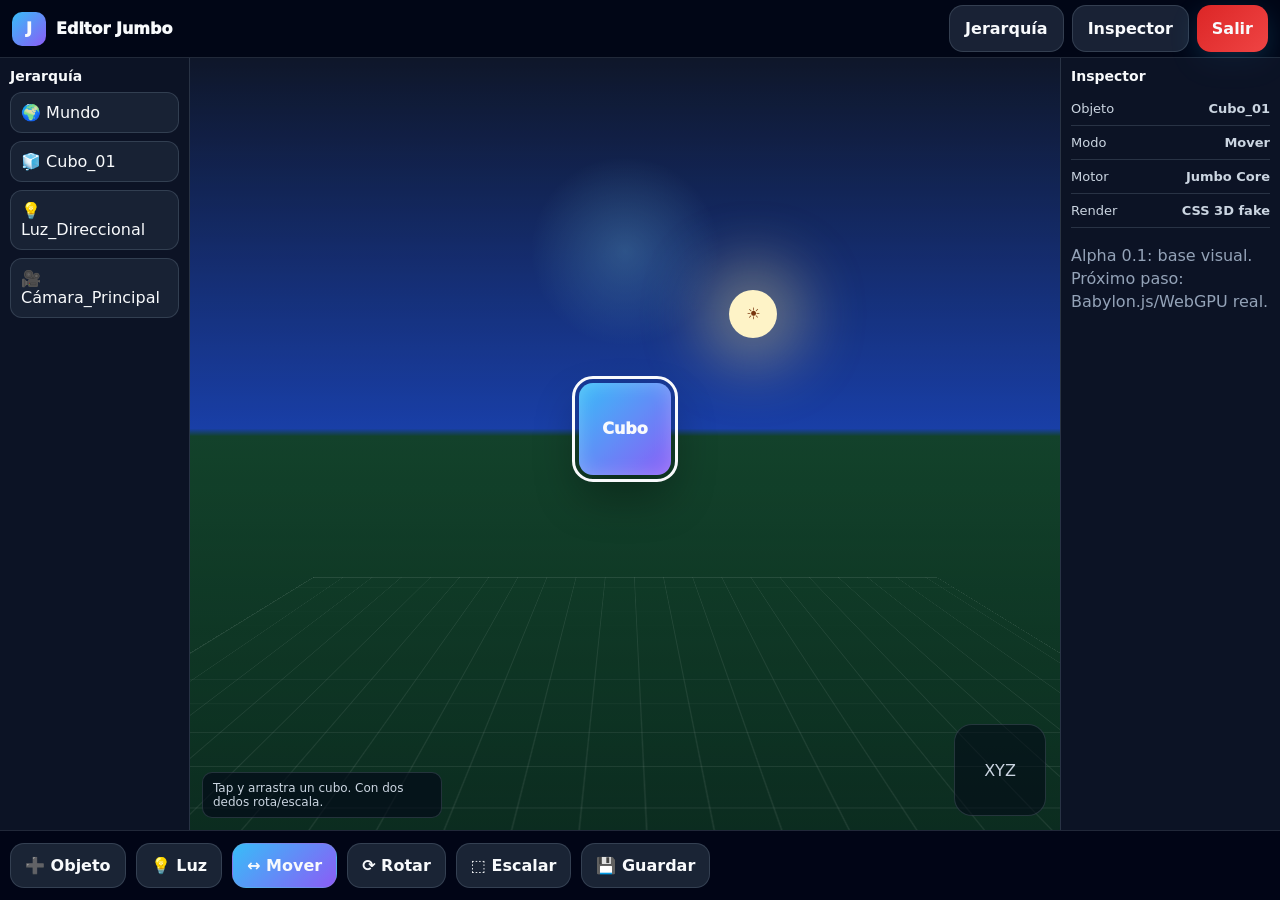
<file: index.html>
<!DOCTYPE html>
<html lang="es">
<head>
  <meta charset="UTF-8" />
  <meta name="viewport" content="width=device-width, initial-scale=1.0, maximum-scale=1.0, user-scalable=no" />
  <title>Jumbo Engine Alpha 0.1</title>
  <style>
    :root{
      --bg:#05070d;
      --panel:rgba(17,24,39,.88);
      --panel2:rgba(2,6,23,.82);
      --line:rgba(148,163,184,.22);
      --txt:#f8fafc;
      --muted:#94a3b8;
      --blue:#38bdf8;
      --violet:#8b5cf6;
      --green:#22c55e;
      --danger:#ef4444;
      --radius:18px;
    }
    *{box-sizing:border-box;-webkit-tap-highlight-color:transparent}
    html,body{margin:0;width:100%;height:100%;overflow:hidden;background:var(--bg);color:var(--txt);font-family:system-ui,-apple-system,BlinkMacSystemFont,"Segoe UI",sans-serif}
    body{background:radial-gradient(circle at 20% 0%,rgba(56,189,248,.18),transparent 35%),radial-gradient(circle at 80% 20%,rgba(139,92,246,.22),transparent 34%),linear-gradient(135deg,#020617,#05070d 55%,#111827)}
    button,input,textarea,select{font:inherit}
    button{border:0;color:var(--txt);cursor:pointer}
    .app{width:100%;height:100%;position:relative}
    .screen{position:absolute;inset:0;display:none;padding:18px;animation:fade .22s ease}
    .screen.active{display:flex}
    @keyframes fade{from{opacity:0;transform:scale(.985)}to{opacity:1;transform:scale(1)}}
    .center{align-items:center;justify-content:center;text-align:center}
    .card{width:min(520px,100%);padding:22px;border:1px solid var(--line);border-radius:var(--radius);background:linear-gradient(180deg,rgba(15,23,42,.92),rgba(2,6,23,.78));box-shadow:0 24px 90px rgba(0,0,0,.45);backdrop-filter:blur(18px)}
    .logo{width:92px;height:92px;margin:0 auto 14px;border-radius:26px;display:grid;place-items:center;background:linear-gradient(135deg,var(--blue),var(--violet));font-size:54px;font-weight:1000;box-shadow:0 0 42px rgba(56,189,248,.35)}
    h1,h2,h3{margin:0 0 8px}p{color:var(--muted);line-height:1.45}.tag{display:inline-flex;gap:8px;align-items:center;padding:7px 11px;border:1px solid var(--line);border-radius:999px;color:#cbd5e1;background:rgba(15,23,42,.75);font-size:13px}.btn{padding:13px 15px;border-radius:14px;background:linear-gradient(135deg,var(--blue),var(--violet));font-weight:800;box-shadow:0 10px 28px rgba(56,189,248,.18)}.btn.secondary{background:rgba(30,41,59,.85);border:1px solid var(--line);box-shadow:none}.btn.green{background:linear-gradient(135deg,#16a34a,#22c55e)}.btn.danger{background:linear-gradient(135deg,#dc2626,#ef4444)}.grid{display:grid;gap:12px}.menu-grid{grid-template-columns:repeat(2,minmax(0,1fr));margin-top:18px}.tile{min-height:78px;padding:14px;border-radius:18px;text-align:left;background:rgba(15,23,42,.82);border:1px solid var(--line)}.tile b{display:block;font-size:16px}.tile span{color:var(--muted);font-size:12px}.topbar{position:absolute;left:0;right:0;top:0;height:58px;display:flex;align-items:center;justify-content:space-between;padding:10px 14px;background:rgba(2,6,23,.72);border-bottom:1px solid var(--line);backdrop-filter:blur(14px);z-index:10}.brand{display:flex;align-items:center;gap:10px;font-weight:1000}.mini-logo{width:34px;height:34px;border-radius:10px;background:linear-gradient(135deg,var(--blue),var(--violet));display:grid;place-items:center;font-weight:1000}.content{padding-top:62px;width:100%;overflow:auto}.field{display:grid;gap:6px;text-align:left}.field label{font-size:13px;color:#cbd5e1}.field input,.field textarea,.field select{width:100%;padding:12px;border-radius:13px;border:1px solid var(--line);background:rgba(2,6,23,.72);color:var(--txt);outline:0}.field textarea{min-height:80px;resize:none}.editor{padding:0;display:grid;grid-template-rows:58px 1fr 70px;background:#020617}.editor.active{display:grid}.editorTop{display:flex;align-items:center;justify-content:space-between;padding:10px 12px;background:rgba(2,6,23,.9);border-bottom:1px solid var(--line)}.editorBody{min-height:0;display:grid;grid-template-columns:190px 1fr 220px}.side{min-height:0;overflow:auto;background:rgba(15,23,42,.74);border-right:1px solid var(--line);padding:10px}.side.right{border-right:0;border-left:1px solid var(--line)}.side h3{font-size:14px}.hierItem{padding:10px;border:1px solid var(--line);border-radius:12px;margin:8px 0;background:rgba(30,41,59,.72)}.scene{position:relative;overflow:hidden;background:linear-gradient(#0f172a,#111827 55%,#1e293b);touch-action:none}.sky{position:absolute;inset:0;background:radial-gradient(circle at 50% 25%,rgba(125,211,252,.34),transparent 13%),linear-gradient(180deg,#0f172a,#1d4ed8 48%,#14532d 49%,#052e16);opacity:.72}.gridFloor{position:absolute;left:50%;top:58%;width:900px;height:520px;transform:translate(-50%,-20%) perspective(520px) rotateX(62deg);background-image:linear-gradient(rgba(255,255,255,.08) 1px,transparent 1px),linear-gradient(90deg,rgba(255,255,255,.08) 1px,transparent 1px);background-size:42px 42px;border:1px solid rgba(255,255,255,.1)}.object{position:absolute;left:50%;top:48%;width:92px;height:92px;transform:translate(-50%,-50%);border-radius:14px;background:linear-gradient(135deg,#38bdf8,#8b5cf6);box-shadow:0 22px 45px rgba(0,0,0,.32),inset 0 0 18px rgba(255,255,255,.23);display:grid;place-items:center;font-weight:1000;touch-action:none}.object.selected{outline:3px solid #f8fafc;outline-offset:4px}.sceneHint{position:absolute;left:12px;bottom:12px;z-index:4;padding:8px 10px;border-radius:10px;background:rgba(2,6,23,.62);border:1px solid var(--line);font-size:12px;color:#cbd5e1;max-width:240px}.light{position:absolute;left:62%;top:30%;width:48px;height:48px;border-radius:50%;background:#fef3c7;box-shadow:0 0 60px 28px rgba(253,230,138,.35);display:grid;place-items:center;color:#78350f}.axis{position:absolute;right:14px;bottom:14px;width:92px;height:92px;border:1px solid var(--line);border-radius:18px;background:rgba(2,6,23,.55);display:grid;place-items:center;color:#cbd5e1}.toolbar{display:flex;gap:10px;align-items:center;overflow-x:auto;padding:10px;background:rgba(2,6,23,.94);border-top:1px solid var(--line)}.tool{white-space:nowrap;padding:12px 14px;border-radius:14px;background:rgba(30,41,59,.88);border:1px solid var(--line);font-weight:800}.tool.active{background:linear-gradient(135deg,var(--blue),var(--violet))}.pill{font-size:12px;color:#cbd5e1}.stat{display:flex;justify-content:space-between;gap:10px;border-bottom:1px solid var(--line);padding:9px 0;color:#cbd5e1;font-size:13px}.hiddenMobile{}@media(max-width:820px){.editorBody{grid-template-columns:1fr}.side{position:absolute;top:58px;bottom:70px;width:72%;max-width:280px;z-index:8;transform:translateX(-102%);transition:.22s}.side.open{transform:translateX(0)}.side.right{right:0;transform:translateX(102%)}.side.right.open{transform:translateX(0)}.menu-grid{grid-template-columns:1fr}.hiddenMobile{display:none}.card{padding:18px}.screen{padding:12px}}
  </style>
</head>
<body>
  <main class="app">
    <section id="welcome" class="screen active center">
      <div class="card">
        <div class="logo">J</div>
        <span class="tag">Alpha 0.1 • Mobile First</span>
        <h1>Jumbo Engine</h1>
        <p>Primer prototipo oficial: crea proyectos, entra al editor, agrega objetos y prueba la base visual del motor.</p>
        <button class="btn" onclick="show('login')">Entrar a Jumbo</button>
      </div>
    </section>

    <section id="login" class="screen center">
      <div class="card grid">
        <h2>Inicio de sesión visual</h2>
        <div class="field"><label>Usuario</label><input id="user" placeholder="Creador de Jumbo" /></div>
        <div class="field"><label>Contraseña</label><input type="password" placeholder="••••••••" /></div>
        <button class="btn green" onclick="show('menu')">Aceptar y continuar</button>
        <button class="btn secondary" onclick="show('welcome')">Volver</button>
      </div>
    </section>

    <section id="menu" class="screen">
      <div class="topbar"><div class="brand"><div class="mini-logo">J</div>Jumbo Engine</div><span class="pill">Alpha 0.1</span></div>
      <div class="content">
        <div class="card" style="width:min(860px,100%);margin:auto">
          <h2>Menú principal</h2>
          <p>Bienvenido a Jumbo. Crea un mundo sin límites.</p>
          <div class="menu-grid grid">
            <button class="tile" onclick="show('newProject')"><b>Nuevo Proyecto</b><span>Crear juego 2D, 3D o VR</span></button>
            <button class="tile" onclick="alert('Mis Proyectos llegará en Alpha 0.2')"><b>Mis Proyectos</b><span>Guardados y versiones</span></button>
            <button class="tile" onclick="alert('Ajustes llegará en Alpha 0.2')"><b>Ajustes</b><span>Tema, idioma y controles</span></button>
            <button class="tile" onclick="alert('PC Virtual será módulo futuro')"><b>PC Virtual</b><span>Navegador y herramientas</span></button>
            <button class="tile" onclick="alert('Consola Virtual será módulo futuro')"><b>Consola Virtual</b><span>Crear y jugar</span></button>
            <button class="tile" onclick="alert('IA Jumbo será ChatJumbo en próximas alphas')"><b>IA Jumbo</b><span>Ayuda para código y juegos</span></button>
            <button class="tile" onclick="alert('Jumbo Studio llegará como módulo creativo')"><b>Jumbo Studio</b><span>Modelos, texturas y cinemáticas</span></button>
            <button class="tile" onclick="alert('Android y iPhone Unidos: compatibilidad móvil')"><b>Android y iPhone Unidos</b><span>Compatibilidad total</span></button>
          </div>
        </div>
      </div>
    </section>

    <section id="newProject" class="screen">
      <div class="topbar"><div class="brand"><div class="mini-logo">J</div>Nuevo Proyecto</div><button class="btn secondary" onclick="show('menu')">Menú</button></div>
      <div class="content">
        <div class="card grid" style="margin:auto">
          <h2>Crear proyecto</h2>
          <div class="field"><label>Nombre</label><input id="projectName" placeholder="SuperTienda 3D" /></div>
          <div class="field"><label>Descripción</label><textarea id="projectDesc" placeholder="Describe tu juego..."></textarea></div>
          <div class="field"><label>Tipo</label><select id="projectType"><option>3D</option><option>2D</option><option>VR</option></select></div>
          <div class="field"><label>Plataforma</label><select id="projectPlatform"><option>Móvil</option><option>PC</option><option>Consola</option><option>Web</option></select></div>
          <button class="btn green" onclick="createProject()">Crear Proyecto</button>
        </div>
      </div>
    </section>

    <section id="editor" class="screen editor">
      <div class="editorTop">
        <div class="brand"><div class="mini-logo">J</div><span id="editorTitle">Editor Jumbo</span></div>
        <div style="display:flex;gap:8px"><button class="btn secondary" onclick="togglePanel('hierarchy')">Jerarquía</button><button class="btn secondary" onclick="togglePanel('inspector')">Inspector</button><button class="btn danger" onclick="show('menu')">Salir</button></div>
      </div>
      <div class="editorBody">
        <aside id="hierarchy" class="side open"><h3>Jerarquía</h3><div id="hierList"><div class="hierItem">🌍 Mundo</div><div class="hierItem" data-id="cube_1">🧊 Cubo_01</div><div class="hierItem">💡 Luz_Direccional</div><div class="hierItem">🎥 Cámara_Principal</div></div></aside>
        <section class="scene" id="scene"><div class="sky"></div><div class="gridFloor"></div><div class="light">☀</div><div id="cubeLayer"></div><div class="sceneHint" id="sceneHint">Tap y arrastra un cubo. Con dos dedos rota/escala.</div><div class="axis">XYZ</div></section>
        <aside id="inspector" class="side right open"><h3>Inspector</h3><div class="stat"><span>Objeto</span><b id="selectedName">Cubo_01</b></div><div class="stat"><span>Modo</span><b id="modeName">Mover</b></div><div class="stat"><span>Motor</span><b>Jumbo Core</b></div><div class="stat"><span>Render</span><b>CSS 3D fake</b></div><p>Alpha 0.1: base visual. Próximo paso: Babylon.js/WebGPU real.</p></aside>
      </div>
      <nav class="toolbar">
        <button class="tool" onclick="addObject()">➕ Objeto</button>
        <button class="tool" onclick="addLight()">💡 Luz</button>
        <button class="tool active" onclick="setMode(this,'Mover')">↔ Mover</button>
        <button class="tool" onclick="setMode(this,'Rotar')">⟳ Rotar</button>
        <button class="tool" onclick="setMode(this,'Escalar')">⬚ Escalar</button>
        <button class="tool" onclick="saveProject()">💾 Guardar</button>
      </nav>
    </section>
  </main>

  <script>
    const screens=[...document.querySelectorAll('.screen')];
    const scene=document.getElementById('scene');
    const cubeLayer=document.getElementById('cubeLayer');
    let objectCount=1;
    let selectedId='cube_1';
    const cubes=new Map();

    function show(id){screens.forEach(s=>s.classList.remove('active'));document.getElementById(id).classList.add('active')}
    function createProject(){
      const name=document.getElementById('projectName').value.trim()||'Proyecto Jumbo';
      const type=document.getElementById('projectType').value;
      const platform=document.getElementById('projectPlatform').value;
      document.getElementById('editorTitle').textContent=name+' • '+type+' • '+platform;
      localStorage.setItem('jumbo_alpha_project',JSON.stringify({name,type,platform,created:new Date().toISOString()}));
      show('editor');
    }
    function togglePanel(id){document.getElementById(id).classList.toggle('open')}

    function getSelectedCube(){return cubes.get(selectedId)}
    function setMode(btn,mode){
      document.querySelectorAll('.tool').forEach(t=>t.classList.remove('active'));
      btn.classList.add('active');
      document.getElementById('modeName').textContent=mode;
      const cube=getSelectedCube();
      if(!cube)return;
      cube.el.style.border=mode==='Rotar'?'3px dashed white':mode==='Escalar'?'4px solid #22c55e':'0';
    }

    function addCubeElement(id,label,left=50,top=48){
      const el=document.createElement('div');
      el.className='object';
      el.textContent='Cubo';
      el.style.left=left+'%';
      el.style.top=top+'%';
      el.dataset.id=id;
      const cubeData={id,label,el,left,top,scale:1,rotation:0,pointers:new Map(),startDist:0,startAngle:0,startScale:1,startRotation:0,startMid:null};
      cubes.set(id,cubeData);
      cubeLayer.appendChild(el);
      bindCubePointer(cubeData);
      el.addEventListener('click',()=>selectCube(id));
      return cubeData;
    }

    function bindCubePointer(cube){
      cube.el.addEventListener('pointerdown',e=>{
        selectCube(cube.id);
        cube.el.setPointerCapture(e.pointerId);
        cube.pointers.set(e.pointerId,{x:e.clientX,y:e.clientY});
        if(cube.pointers.size===2){
          const [a,b]=[...cube.pointers.values()];
          cube.startDist=Math.hypot(b.x-a.x,b.y-a.y);
          cube.startAngle=Math.atan2(b.y-a.y,b.x-a.x);
          cube.startScale=cube.scale;
          cube.startRotation=cube.rotation;
          cube.startMid={x:(a.x+b.x)/2,y:(a.y+b.y)/2,left:cube.left,top:cube.top};
        }
      });

      cube.el.addEventListener('pointermove',e=>{
        if(!cube.pointers.has(e.pointerId))return;
        const prev=cube.pointers.get(e.pointerId);
        cube.pointers.set(e.pointerId,{x:e.clientX,y:e.clientY});
        if(cube.pointers.size===1){
          cube.left+=((e.clientX-prev.x)/scene.clientWidth)*100;
          cube.top+=((e.clientY-prev.y)/scene.clientHeight)*100;
        }else if(cube.pointers.size>=2){
          const [a,b]=[...cube.pointers.values()];
          const dist=Math.hypot(b.x-a.x,b.y-a.y);
          const angle=Math.atan2(b.y-a.y,b.x-a.x);
          const mid={x:(a.x+b.x)/2,y:(a.y+b.y)/2};
          if(cube.startDist>0){
            cube.scale=Math.min(2.8,Math.max(0.4,cube.startScale*(dist/cube.startDist)));
            cube.rotation=cube.startRotation+((angle-cube.startAngle)*180/Math.PI);
          }
          if(cube.startMid){
            cube.left=cube.startMid.left+((mid.x-cube.startMid.x)/scene.clientWidth)*100;
            cube.top=cube.startMid.top+((mid.y-cube.startMid.y)/scene.clientHeight)*100;
          }
        }
        renderCube(cube);
      });

      const clearPointer=e=>{cube.pointers.delete(e.pointerId)};
      cube.el.addEventListener('pointerup',clearPointer);
      cube.el.addEventListener('pointercancel',clearPointer);
      cube.el.addEventListener('pointerleave',clearPointer);
    }

    function renderCube(cube){
      cube.left=Math.max(5,Math.min(95,cube.left));
      cube.top=Math.max(8,Math.min(92,cube.top));
      cube.el.style.left=cube.left+'%';
      cube.el.style.top=cube.top+'%';
      cube.el.style.transform=`translate(-50%,-50%) rotate(${cube.rotation}deg) scale(${cube.scale})`;
    }

    function selectCube(id){
      selectedId=id;
      cubes.forEach(c=>c.el.classList.remove('selected'));
      const selected=cubes.get(id);
      if(!selected)return;
      selected.el.classList.add('selected');
      document.getElementById('selectedName').textContent=selected.label;
    }

    function addObject(){
      objectCount++;
      const id='cube_'+objectCount;
      const label='Cubo_'+String(objectCount).padStart(2,'0');
      const cube=addCubeElement(id,label,40+Math.random()*20,40+Math.random()*20);
      const item=document.createElement('button');
      item.className='hierItem';
      item.textContent='🧊 '+label;
      item.dataset.id=id;
      item.onclick=()=>selectCube(id);
      document.getElementById('hierList').appendChild(item);
      selectCube(cube.id);
    }
    function addLight(){const item=document.createElement('div');item.className='hierItem';item.textContent='💡 Luz_'+Date.now().toString().slice(-3);document.getElementById('hierList').appendChild(item)}
    function saveProject(){
      const payload=[...cubes.values()].map(c=>({id:c.id,label:c.label,left:c.left,top:c.top,scale:c.scale,rotation:c.rotation}));
      localStorage.setItem('jumbo_alpha_save',JSON.stringify({date:new Date().toISOString(),cubes:payload}));
      alert('Guardado local de cubos listo ✅');
    }

    addCubeElement('cube_1','Cubo_01');
    selectCube('cube_1');
  </script>
</body>
</html>
</file>
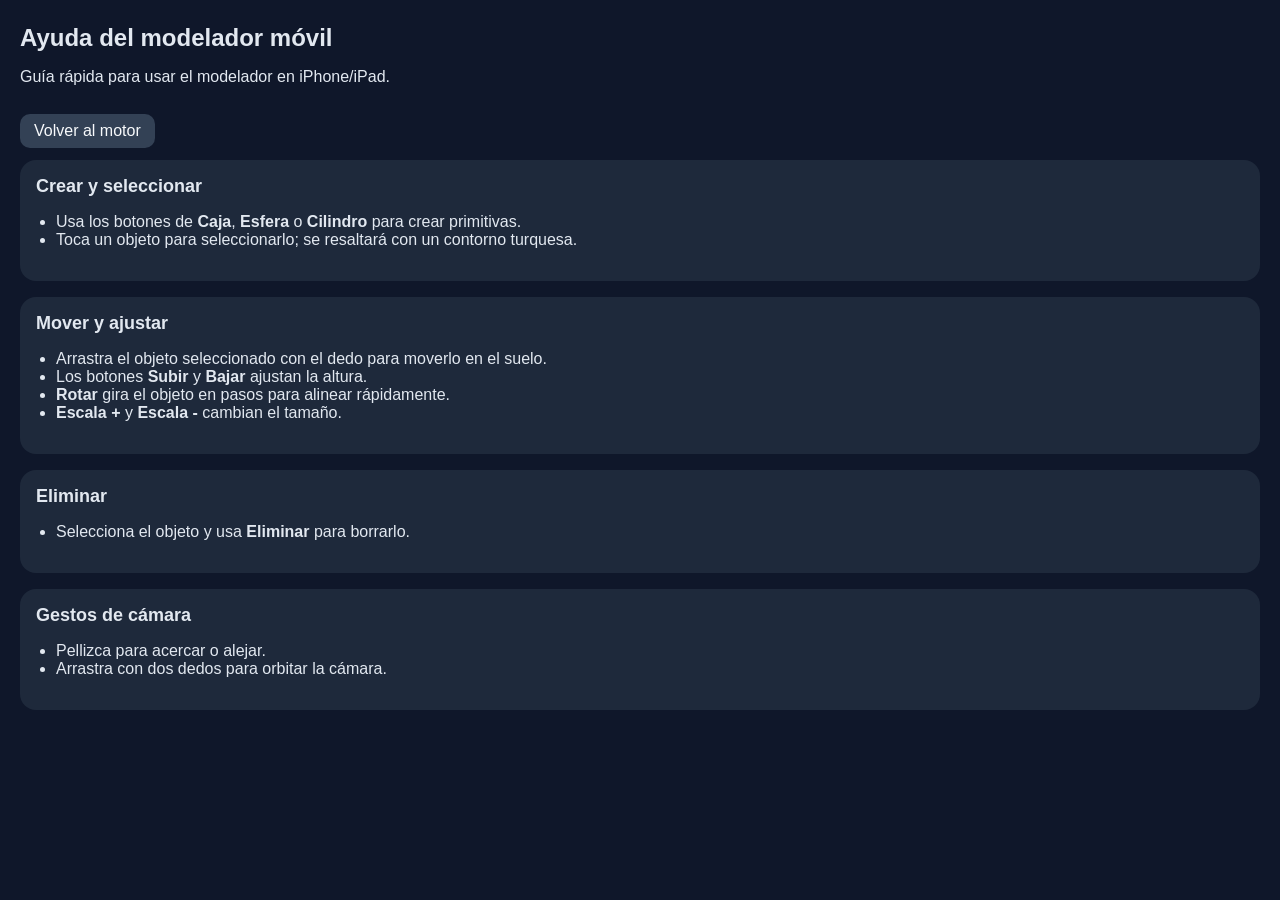
<file: ayuda/index.html>
<!DOCTYPE html>
<html lang="es">
<head>
    <meta charset="UTF-8">
    <meta name="viewport" content="width=device-width, initial-scale=1.0">
    <title>Ayuda - Modelador Móvil Jumbo</title>
    <style>
        body {
            margin: 0;
            font-family: "Helvetica Neue", Helvetica, Arial, sans-serif;
            background: #0f172a;
            color: #e2e8f0;
        }
        header {
            padding: 24px 20px 12px;
        }
        h1 {
            margin: 0 0 8px;
            font-size: 24px;
        }
        main {
            padding: 0 20px 32px;
        }
        .tarjeta {
            background: #1e293b;
            border-radius: 16px;
            padding: 16px;
            margin-bottom: 16px;
        }
        .tarjeta h2 {
            margin-top: 0;
            font-size: 18px;
        }
        ul {
            padding-left: 20px;
        }
        a {
            color: #38bdf8;
        }
        .volver {
            display: inline-block;
            margin-top: 12px;
            padding: 8px 14px;
            background: #334155;
            border-radius: 10px;
            color: #f8fafc;
            text-decoration: none;
        }
    </style>
</head>
<body>
    <header>
        <h1>Ayuda del modelador móvil</h1>
        <p>Guía rápida para usar el modelador en iPhone/iPad.</p>
        <a class="volver" href="/">Volver al motor</a>
    </header>
    <main>
        <div class="tarjeta">
            <h2>Crear y seleccionar</h2>
            <ul>
                <li>Usa los botones de <strong>Caja</strong>, <strong>Esfera</strong> o <strong>Cilindro</strong> para crear primitivas.</li>
                <li>Toca un objeto para seleccionarlo; se resaltará con un contorno turquesa.</li>
            </ul>
        </div>
        <div class="tarjeta">
            <h2>Mover y ajustar</h2>
            <ul>
                <li>Arrastra el objeto seleccionado con el dedo para moverlo en el suelo.</li>
                <li>Los botones <strong>Subir</strong> y <strong>Bajar</strong> ajustan la altura.</li>
                <li><strong>Rotar</strong> gira el objeto en pasos para alinear rápidamente.</li>
                <li><strong>Escala +</strong> y <strong>Escala -</strong> cambian el tamaño.</li>
            </ul>
        </div>
        <div class="tarjeta">
            <h2>Eliminar</h2>
            <ul>
                <li>Selecciona el objeto y usa <strong>Eliminar</strong> para borrarlo.</li>
            </ul>
        </div>
        <div class="tarjeta">
            <h2>Gestos de cámara</h2>
            <ul>
                <li>Pellizca para acercar o alejar.</li>
                <li>Arrastra con dos dedos para orbitar la cámara.</li>
            </ul>
        </div>
    </main>
</body>
</html>
</file>
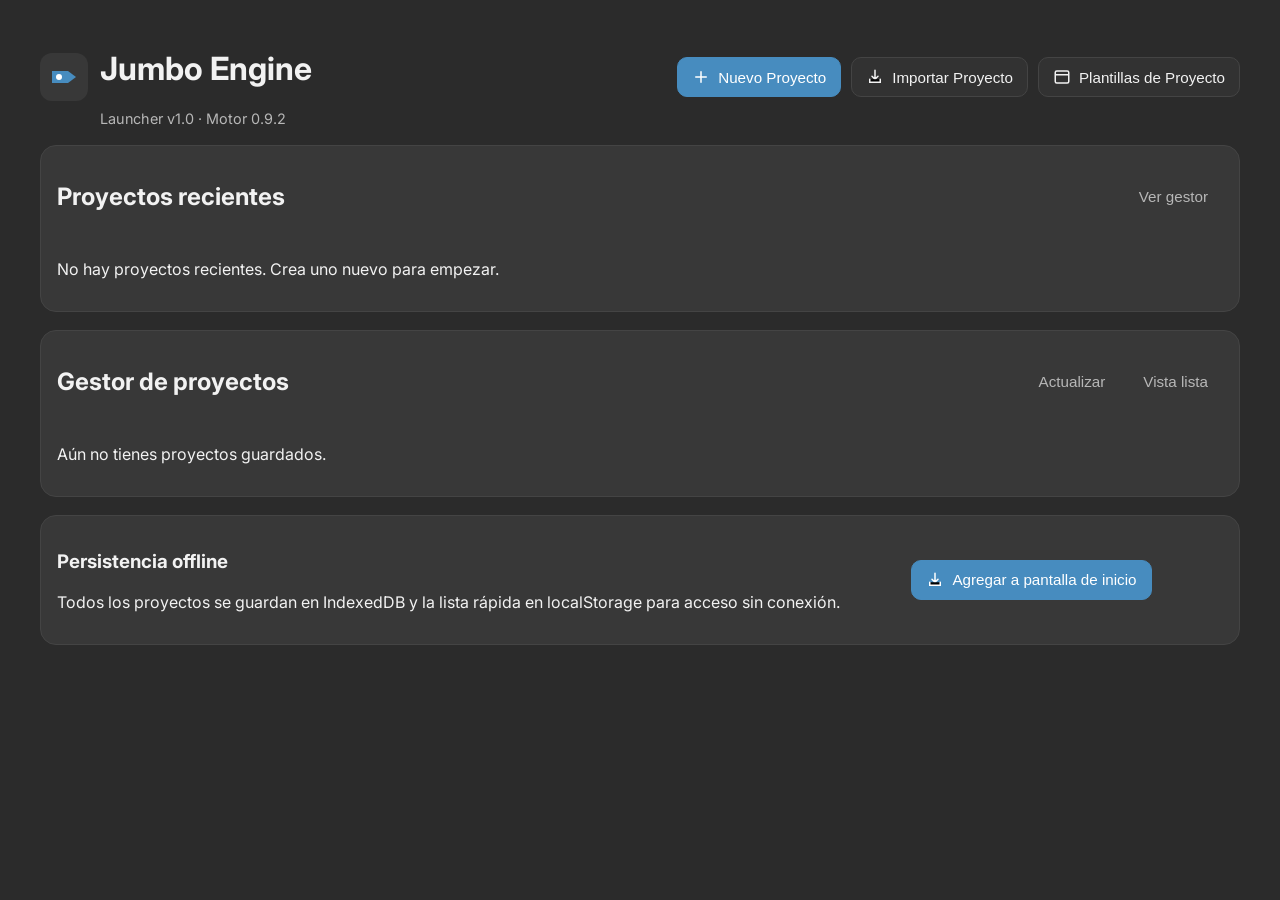
<file: launcher/index.html>
<!DOCTYPE html>
<html lang="es">
<head>
  <meta charset="UTF-8" />
  <meta name="viewport" content="width=device-width, initial-scale=1" />
  <meta name="theme-color" content="#2b2b2b" />
  <meta name="apple-mobile-web-app-capable" content="yes" />
  <meta name="apple-mobile-web-app-status-bar-style" content="black-translucent" />
  <title>Jumbo Engine Launcher</title>
  <link rel="manifest" href="./manifest.json" />
  <link rel="apple-touch-icon" href="./assets/icons/jumbo-icon.svg" />
  <link rel="stylesheet" href="./css/launcher.css" />
  <link rel="stylesheet" href="./css/dialogs.css" />
  <link rel="preconnect" href="https://fonts.googleapis.com" />
  <link rel="preconnect" href="https://fonts.gstatic.com" crossorigin />
  <link href="https://fonts.googleapis.com/css2?family=Inter:wght@400;500;600&display=swap" rel="stylesheet" />
</head>
<body>
  <div class="app">
    <header class="top-bar">
      <div class="brand">
        <div class="logo" aria-hidden="true">
          <svg viewBox="0 0 64 64" role="img" focusable="false">
            <path fill="#478cbf" d="M8 20h32l16 12-16 12H8z" />
            <circle cx="22" cy="32" r="6" fill="#fff" />
          </svg>
        </div>
        <div>
          <h1>Jumbo Engine</h1>
          <p class="version">Launcher v1.0 · Motor 0.9.2</p>
        </div>
      </div>
      <div class="top-actions">
        <button class="btn primary" id="new-project-btn">
          <span class="icon">
            <svg viewBox="0 0 24 24" aria-hidden="true"><path d="M12 5v14M5 12h14" stroke="currentColor" stroke-width="2" stroke-linecap="round"/></svg>
          </span>
          Nuevo Proyecto
        </button>
        <button class="btn" id="import-project-btn">
          <span class="icon">
            <svg viewBox="0 0 24 24" aria-hidden="true"><path d="M12 3v12m0 0l-4-4m4 4l4-4" stroke="currentColor" stroke-width="2" stroke-linecap="round"/><path d="M5 15v4h14v-4" stroke="currentColor" stroke-width="2" stroke-linecap="round"/></svg>
          </span>
          Importar Proyecto
        </button>
        <button class="btn" id="templates-btn">
          <span class="icon">
            <svg viewBox="0 0 24 24" aria-hidden="true"><rect x="3" y="4" width="18" height="16" rx="2" stroke="currentColor" stroke-width="2" fill="none"/><path d="M3 9h18" stroke="currentColor" stroke-width="2"/></svg>
          </span>
          Plantillas de Proyecto
        </button>
      </div>
    </header>

    <section class="panel" aria-labelledby="recientes">
      <div class="panel-header">
        <h2 id="recientes">Proyectos recientes</h2>
        <button class="btn subtle" id="open-manager-btn">Ver gestor</button>
      </div>
      <div class="recent-list" id="recent-projects"></div>
    </section>

    <section class="panel" id="project-manager">
      <div class="panel-header">
        <h2>Gestor de proyectos</h2>
        <div class="panel-actions">
          <button class="btn subtle" id="refresh-projects">Actualizar</button>
          <button class="btn subtle" id="toggle-layout">Vista lista</button>
        </div>
      </div>
      <div class="project-grid" id="projects-grid"></div>
    </section>

    <section class="panel info-panel">
      <div>
        <h3>Persistencia offline</h3>
        <p>Todos los proyectos se guardan en IndexedDB y la lista rápida en localStorage para acceso sin conexión.</p>
      </div>
      <button class="btn primary" id="install-btn">
        <span class="icon">
          <svg viewBox="0 0 24 24" aria-hidden="true"><path d="M12 3v12m0 0l-4-4m4 4l4-4" stroke="currentColor" stroke-width="2" stroke-linecap="round"/><path d="M5 15v4h14v-4" stroke="currentColor" stroke-width="2" stroke-linecap="round"/></svg>
        </span>
        Agregar a pantalla de inicio
      </button>
      <p class="install-hint" id="install-hint"></p>
    </section>
  </div>

  <input type="file" id="import-file" accept="application/json" hidden />

  <div class="modal" id="new-project-modal" aria-hidden="true" role="dialog" aria-labelledby="nuevo-proyecto">
    <div class="modal-content">
      <div class="modal-header">
        <h2 id="nuevo-proyecto">Nuevo proyecto</h2>
        <button class="icon-btn" data-close="new-project-modal" aria-label="Cerrar">
          <svg viewBox="0 0 24 24" aria-hidden="true"><path d="M6 6l12 12M6 18L18 6" stroke="currentColor" stroke-width="2" stroke-linecap="round"/></svg>
        </button>
      </div>
      <div class="modal-body">
        <label>
          Nombre del proyecto
          <input type="text" id="project-name" placeholder="Mi proyecto" />
        </label>
        <label>
          Ruta / ubicación
          <input type="text" id="project-location" placeholder="/Proyectos" />
        </label>
        <div class="field-group">
          <p>Plantilla</p>
          <div class="radio-grid" id="template-options"></div>
        </div>
        <div class="field-group">
          <p>Renderer</p>
          <div class="radio-grid" id="renderer-options"></div>
        </div>
      </div>
      <div class="modal-footer">
        <button class="btn" data-close="new-project-modal">Cancelar</button>
        <button class="btn primary" id="create-project-btn">Crear y Editar</button>
      </div>
    </div>
  </div>

  <div class="modal" id="templates-modal" aria-hidden="true" role="dialog" aria-labelledby="plantillas">
    <div class="modal-content">
      <div class="modal-header">
        <h2 id="plantillas">Plantillas de proyecto</h2>
        <button class="icon-btn" data-close="templates-modal" aria-label="Cerrar">
          <svg viewBox="0 0 24 24" aria-hidden="true"><path d="M6 6l12 12M6 18L18 6" stroke="currentColor" stroke-width="2" stroke-linecap="round"/></svg>
        </button>
      </div>
      <div class="modal-body" id="templates-list"></div>
      <div class="modal-footer">
        <button class="btn" data-close="templates-modal">Cerrar</button>
      </div>
    </div>
  </div>

  <script type="module" src="./js/launcher.js"></script>
</body>
</html>
</file>
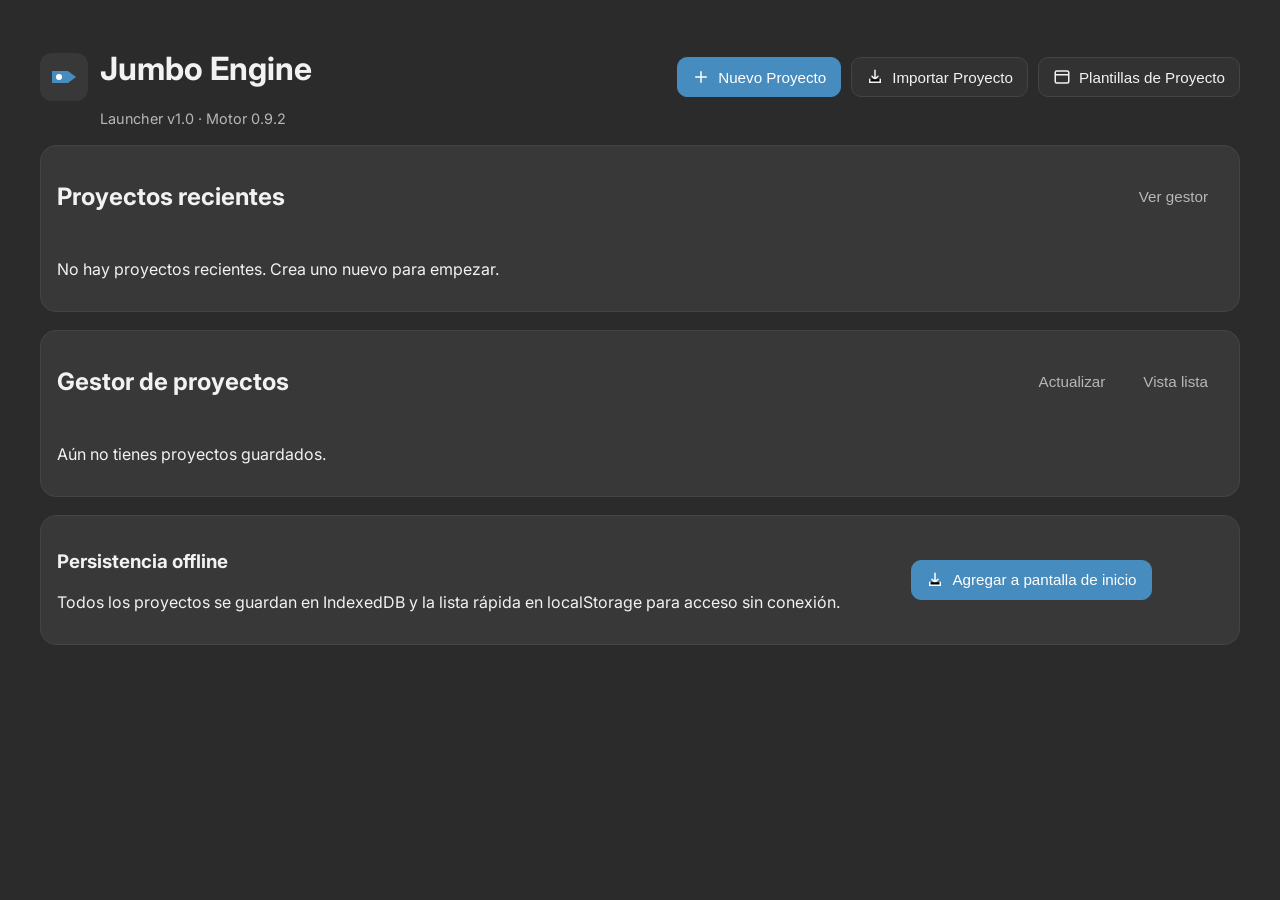
<file: editor/editor.html>
<!DOCTYPE html>
<html lang="es">
<head>
  <meta charset="UTF-8" />
  <meta name="viewport" content="width=device-width, initial-scale=1" />
  <meta name="theme-color" content="#1e1e1e" />
  <title>Jumbo Engine Editor 3D</title>
  <link rel="stylesheet" href="./css/editor.css" />
  <link rel="stylesheet" href="./css/viewport.css" />
  <link rel="stylesheet" href="./css/panels.css" />
  <link rel="stylesheet" href="./css/toolbar.css" />
  <link rel="stylesheet" href="./css/gizmos.css" />
</head>
<body>
  <div class="editor">
    <header class="toolbar">
      <div class="toolbar-left">
        <div class="logo">Jumbo Engine</div>
        <div class="project-meta">
          <span id="project-name">Proyecto</span>
        </div>
      </div>
      <div class="toolbar-center">
        <button class="btn" id="save-btn">Guardar</button>
        <button class="btn" id="undo-btn">Deshacer</button>
        <button class="btn" id="redo-btn">Rehacer</button>
        <div class="mode-group">
          <button class="btn mode" data-mode="select">Seleccionar</button>
          <button class="btn mode" data-mode="move">Mover</button>
          <button class="btn mode" data-mode="rotate">Rotar</button>
          <button class="btn mode" data-mode="scale">Escalar</button>
        </div>
        <button class="btn primary" id="play-btn">Play</button>
      </div>
      <div class="toolbar-right">
        <button class="btn" id="menu-btn">☰</button>
      </div>
    </header>

    <main class="workspace">
      <section class="viewport" id="viewport">
        <canvas id="gl-canvas"></canvas>
        <div class="viewport-overlay">
          <div class="view-buttons">
            <button class="btn small" data-view="front">Front</button>
            <button class="btn small" data-view="back">Back</button>
            <button class="btn small" data-view="top">Top</button>
            <button class="btn small" data-view="bottom">Bottom</button>
            <button class="btn small" data-view="left">Left</button>
            <button class="btn small" data-view="right">Right</button>
            <button class="btn small" data-view="perspective">Perspective</button>
          </div>
          <div class="frame-buttons">
            <button class="btn small" id="frame-selected">Frame Selected (F)</button>
            <button class="btn small" id="frame-all">Frame All</button>
          </div>
          <div class="gizmo-overlay" id="gizmo-overlay"></div>
        </div>
      </section>

      <aside class="panel scene-tree">
        <div class="panel-header">
          <h2>Scene Tree</h2>
          <button class="btn small" id="add-node">+</button>
        </div>
        <ul id="scene-tree-list"></ul>
      </aside>
    </main>

    <section class="panel inspector">
      <div class="tabs">
        <button class="tab active" data-tab="transform">Transform</button>
        <button class="tab" data-tab="material">Material</button>
        <button class="tab" data-tab="physics">Physics</button>
      </div>
      <div class="tab-content active" id="tab-transform"></div>
      <div class="tab-content" id="tab-material"></div>
      <div class="tab-content" id="tab-physics">
        <p>Próximamente: física y colisiones.</p>
      </div>
    </section>

    <footer class="status-bar">
      <span id="fps">FPS: 0</span>
      <span id="object-count">Objetos: 0</span>
      <span id="poly-count">Polígonos: 0</span>
      <span id="renderer-info">Renderer: WebGL</span>
    </footer>

    <div class="mobile-panels">
      <button class="btn" data-mobile-panel="scene">Scene</button>
      <button class="btn" data-mobile-panel="inspector">Inspector</button>
    </div>
  </div>

  <div id="context-menu" class="context-menu" hidden>
    <button data-action="duplicate">Duplicar</button>
    <button data-action="delete">Eliminar</button>
    <button data-action="rename">Renombrar</button>
    <button data-action="copy">Copiar</button>
    <button data-action="paste">Pegar</button>
    <button data-action="add-child">Agregar hijo</button>
  </div>

  <script type="module" src="./js/editor-main.js"></script>
</body>
</html>
</file>
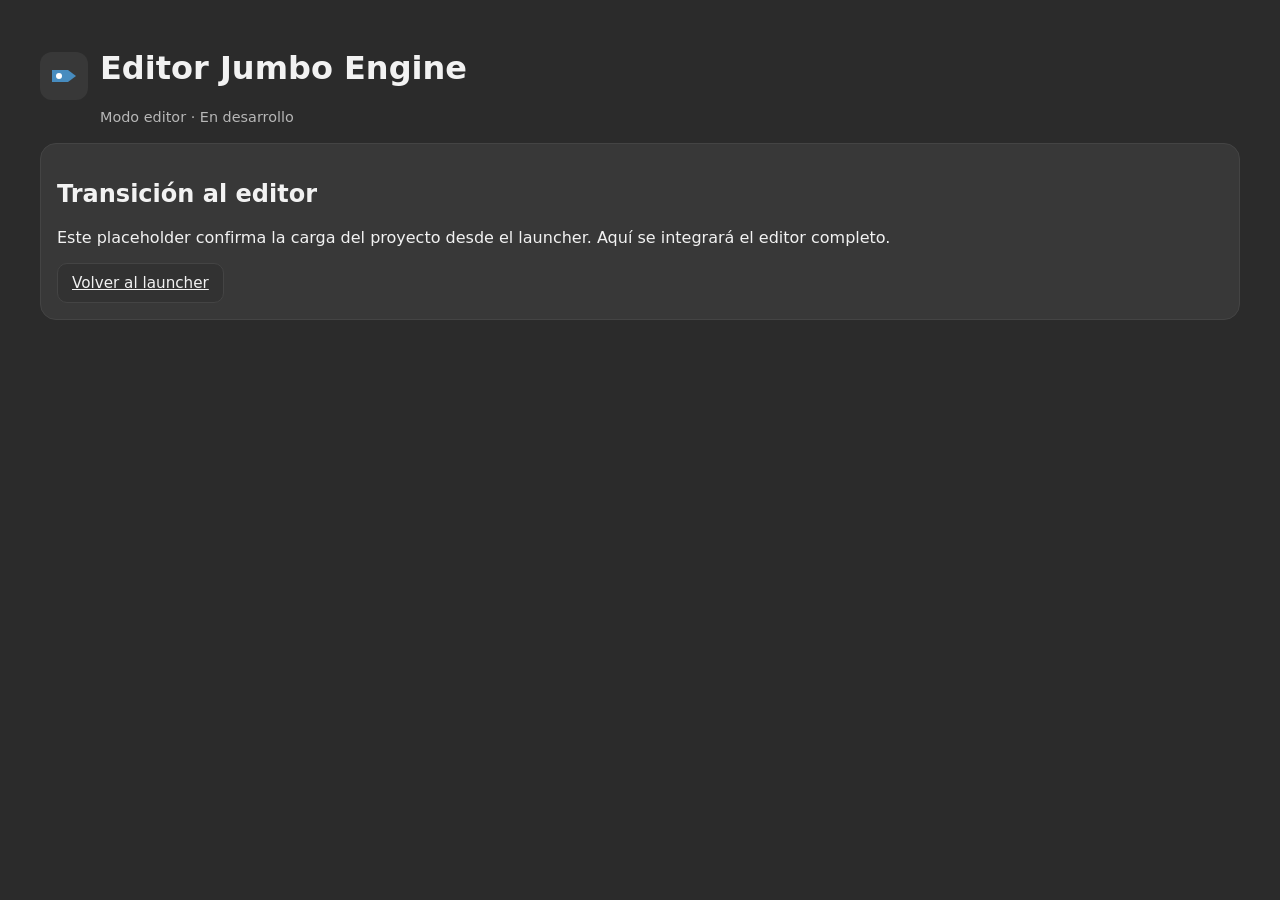
<file: launcher/editor.html>
<!DOCTYPE html>
<html lang="es">
<head>
  <meta charset="UTF-8" />
  <meta name="viewport" content="width=device-width, initial-scale=1" />
  <meta name="theme-color" content="#2b2b2b" />
  <title>Jumbo Engine Editor</title>
  <link rel="stylesheet" href="./css/launcher.css" />
</head>
<body>
  <div class="app">
    <header class="top-bar">
      <div class="brand">
        <div class="logo" aria-hidden="true">
          <svg viewBox="0 0 64 64" role="img" focusable="false">
            <path fill="#478cbf" d="M8 20h32l16 12-16 12H8z" />
            <circle cx="22" cy="32" r="6" fill="#fff" />
          </svg>
        </div>
        <div>
          <h1>Editor Jumbo Engine</h1>
          <p class="version">Modo editor · En desarrollo</p>
        </div>
      </div>
    </header>
    <section class="panel">
      <h2>Transición al editor</h2>
      <p>Este placeholder confirma la carga del proyecto desde el launcher. Aquí se integrará el editor completo.</p>
      <a class="btn" href="./index.html">Volver al launcher</a>
    </section>
  </div>
</body>
</html>
</file>
<file: launcher/css/launcher.css>
:root {
  color-scheme: dark;
  --bg: #2b2b2b;
  --panel: #383838;
  --panel-dark: #323232;
  --accent: #478cbf;
  --accent-soft: rgba(71, 140, 191, 0.2);
  --text: #f2f2f2;
  --muted: #b7b7b7;
  --border: #444;
  font-family: "Inter", "Roboto", system-ui, sans-serif;
}

* {
  box-sizing: border-box;
}

body {
  margin: 0;
  background: var(--bg);
  color: var(--text);
  min-height: 100vh;
}

.app {
  padding: 20px;
  display: flex;
  flex-direction: column;
  gap: 18px;
}

.top-bar {
  display: flex;
  flex-direction: column;
  gap: 16px;
}

.brand {
  display: flex;
  align-items: center;
  gap: 12px;
}

.logo {
  width: 48px;
  height: 48px;
  border-radius: 12px;
  background: var(--panel);
  display: grid;
  place-items: center;
}

.logo svg {
  width: 32px;
  height: 32px;
}

.version {
  margin: 4px 0 0;
  color: var(--muted);
  font-size: 0.9rem;
}

.top-actions {
  display: flex;
  flex-wrap: wrap;
  gap: 10px;
}

.panel {
  background: var(--panel);
  border-radius: 16px;
  padding: 16px;
  border: 1px solid var(--border);
}

.panel-header {
  display: flex;
  align-items: center;
  justify-content: space-between;
  gap: 12px;
  margin-bottom: 12px;
}

.panel-actions {
  display: flex;
  gap: 8px;
}

.btn {
  border: 1px solid var(--border);
  background: var(--panel-dark);
  color: var(--text);
  padding: 10px 14px;
  border-radius: 10px;
  font-size: 0.95rem;
  cursor: pointer;
  display: inline-flex;
  align-items: center;
  gap: 8px;
  transition: all 0.2s ease;
}

.btn:hover {
  border-color: var(--accent);
  background: #3f3f3f;
}

.btn.primary {
  background: var(--accent);
  border-color: var(--accent);
  color: #fff;
}

.btn.primary:hover {
  filter: brightness(1.05);
}

.btn.subtle {
  background: transparent;
  border-color: transparent;
  color: var(--muted);
}

.btn.subtle:hover {
  color: #fff;
  background: var(--accent-soft);
}

.icon {
  display: inline-flex;
  width: 18px;
  height: 18px;
}

.icon svg {
  width: 18px;
  height: 18px;
}

.recent-list {
  display: grid;
  grid-template-columns: repeat(auto-fit, minmax(180px, 1fr));
  gap: 12px;
}

.project-card {
  background: var(--panel-dark);
  border-radius: 12px;
  padding: 12px;
  border: 1px solid var(--border);
  display: flex;
  flex-direction: column;
  gap: 10px;
}

.project-card img {
  width: 100%;
  height: 120px;
  object-fit: cover;
  border-radius: 10px;
  background: #252525;
}

.project-card .meta {
  display: flex;
  flex-direction: column;
  gap: 4px;
}

.project-card .meta span {
  color: var(--muted);
  font-size: 0.85rem;
}

.project-actions {
  display: flex;
  flex-wrap: wrap;
  gap: 6px;
}

.project-grid {
  display: grid;
  grid-template-columns: repeat(auto-fit, minmax(220px, 1fr));
  gap: 14px;
}

.project-list {
  display: flex;
  flex-direction: column;
  gap: 12px;
}

.project-row {
  display: grid;
  grid-template-columns: 100px 1fr auto;
  gap: 12px;
  align-items: center;
  background: var(--panel-dark);
  border-radius: 12px;
  padding: 12px;
  border: 1px solid var(--border);
}

.project-row img {
  width: 100px;
  height: 70px;
  border-radius: 8px;
  object-fit: cover;
}

.info-panel {
  display: flex;
  flex-direction: column;
  gap: 12px;
}

.install-hint {
  color: var(--muted);
  font-size: 0.9rem;
  margin: 0;
}

@media (min-width: 768px) {
  .app {
    padding: 28px 40px;
  }

  .top-bar {
    flex-direction: row;
    justify-content: space-between;
    align-items: center;
  }

  .info-panel {
    flex-direction: row;
    align-items: center;
    justify-content: space-between;
  }
}
</file>
<file: launcher/css/dialogs.css>
.modal {
  position: fixed;
  inset: 0;
  background: rgba(0, 0, 0, 0.6);
  display: flex;
  align-items: center;
  justify-content: center;
  opacity: 0;
  pointer-events: none;
  transition: opacity 0.2s ease;
  padding: 20px;
  z-index: 20;
}

.modal.open {
  opacity: 1;
  pointer-events: auto;
}

.modal-content {
  background: #2f2f2f;
  border-radius: 16px;
  width: 100%;
  max-width: 560px;
  border: 1px solid #444;
  display: flex;
  flex-direction: column;
  max-height: 90vh;
}

.modal-header,
.modal-footer {
  padding: 16px;
  display: flex;
  align-items: center;
  justify-content: space-between;
  border-bottom: 1px solid #3f3f3f;
}

.modal-footer {
  border-top: 1px solid #3f3f3f;
  border-bottom: none;
  gap: 8px;
  justify-content: flex-end;
}

.modal-body {
  padding: 16px;
  display: flex;
  flex-direction: column;
  gap: 16px;
  overflow: auto;
}

label {
  display: flex;
  flex-direction: column;
  gap: 8px;
  color: #cfcfcf;
  font-size: 0.95rem;
}

input[type="text"] {
  background: #1f1f1f;
  border: 1px solid #444;
  padding: 10px 12px;
  border-radius: 10px;
  color: #fff;
}

.field-group {
  display: flex;
  flex-direction: column;
  gap: 10px;
}

.radio-grid {
  display: grid;
  grid-template-columns: repeat(auto-fit, minmax(160px, 1fr));
  gap: 10px;
}

.radio-card {
  background: #242424;
  border: 1px solid #3a3a3a;
  border-radius: 10px;
  padding: 10px;
  display: flex;
  flex-direction: column;
  gap: 6px;
  cursor: pointer;
}

.radio-card input {
  accent-color: #478cbf;
}

.icon-btn {
  background: transparent;
  border: none;
  color: #fff;
  cursor: pointer;
  display: grid;
  place-items: center;
}

.icon-btn svg {
  width: 20px;
  height: 20px;
}

.template-preview {
  background: #202020;
  border-radius: 12px;
  padding: 12px;
  border: 1px solid #3f3f3f;
  display: flex;
  flex-direction: column;
  gap: 8px;
}

.template-preview img {
  width: 100%;
  height: 140px;
  object-fit: cover;
  border-radius: 10px;
}
</file>
<file: editor/css/editor.css>
:root {
  color-scheme: dark;
  --bg: #1e1e1e;
  --panel: #2b2b2b;
  --border: #3e3e3e;
  --text: #cccccc;
  --accent: #478cbf;
  font-family: "Inter", "Roboto", system-ui, sans-serif;
}

* {
  box-sizing: border-box;
}

body {
  margin: 0;
  background: var(--bg);
  color: var(--text);
  min-height: 100vh;
}

.editor {
  display: grid;
  grid-template-rows: auto 1fr auto auto;
  min-height: 100vh;
}

.workspace {
  display: grid;
  grid-template-columns: 1fr 280px;
  gap: 8px;
  padding: 8px;
}

.panel {
  background: var(--panel);
  border: 1px solid var(--border);
  border-radius: 12px;
  padding: 12px;
}

.status-bar {
  display: flex;
  gap: 12px;
  padding: 8px 12px;
  border-top: 1px solid var(--border);
  background: #262626;
  font-size: 0.85rem;
}

.btn {
  background: #2f2f2f;
  border: 1px solid var(--border);
  color: var(--text);
  padding: 6px 10px;
  border-radius: 8px;
  cursor: pointer;
}

.btn.primary {
  background: var(--accent);
  border-color: var(--accent);
  color: #fff;
}

.btn.small {
  padding: 4px 8px;
  font-size: 0.8rem;
}

.mobile-panels {
  display: none;
  gap: 8px;
  padding: 8px;
  border-top: 1px solid var(--border);
  background: #262626;
}

@media (max-width: 900px) {
  .workspace {
    grid-template-columns: 1fr;
  }

  .scene-tree,
  .inspector {
    display: none;
  }

  .mobile-panels {
    display: flex;
    justify-content: center;
  }
}
</file>
<file: editor/css/viewport.css>
.viewport {
  position: relative;
  border-radius: 12px;
  overflow: hidden;
  border: 1px solid var(--border);
  background: linear-gradient(180deg, #151515 0%, #2a2a2a 100%);
}

#gl-canvas {
  width: 100%;
  height: 100%;
  display: block;
  touch-action: none;
}

.viewport-overlay {
  position: absolute;
  inset: 0;
  pointer-events: none;
}

.view-buttons,
.frame-buttons {
  position: absolute;
  display: flex;
  gap: 6px;
  pointer-events: auto;
}

.view-buttons {
  top: 8px;
  left: 8px;
  flex-wrap: wrap;
}

.frame-buttons {
  top: 8px;
  right: 8px;
}
</file>
<file: editor/css/panels.css>
.panel-header {
  display: flex;
  align-items: center;
  justify-content: space-between;
  margin-bottom: 8px;
}

.scene-tree ul {
  list-style: none;
  padding: 0;
  margin: 0;
  display: flex;
  flex-direction: column;
  gap: 6px;
}

.scene-tree li {
  display: flex;
  align-items: center;
  justify-content: space-between;
  padding: 6px 8px;
  border: 1px solid var(--border);
  border-radius: 8px;
  background: #242424;
}

.scene-tree li.selected {
  border-color: var(--accent);
  background: rgba(71, 140, 191, 0.2);
}

.scene-tree .node-info {
  display: flex;
  align-items: center;
  gap: 8px;
}

.scene-tree .node-info input {
  background: transparent;
  border: none;
  color: var(--text);
  width: 120px;
}

.node-actions {
  display: flex;
  gap: 6px;
}

.inspector .tabs {
  display: flex;
  gap: 8px;
  margin-bottom: 8px;
}

.tab {
  background: #2f2f2f;
  border: 1px solid var(--border);
  color: var(--text);
  padding: 6px 10px;
  border-radius: 8px;
  cursor: pointer;
}

.tab.active {
  border-color: var(--accent);
  color: #fff;
}

.tab-content {
  display: none;
  gap: 8px;
  flex-direction: column;
}

.tab-content.active {
  display: flex;
}

.field-row {
  display: grid;
  grid-template-columns: repeat(4, 1fr);
  gap: 6px;
  align-items: center;
}

.field-row input {
  background: #1f1f1f;
  border: 1px solid var(--border);
  color: #fff;
  padding: 4px 6px;
  border-radius: 6px;
}

.context-menu {
  position: fixed;
  background: #2b2b2b;
  border: 1px solid var(--border);
  border-radius: 8px;
  display: flex;
  flex-direction: column;
  padding: 6px;
  gap: 4px;
  z-index: 50;
}

.context-menu button {
  background: transparent;
  border: none;
  color: var(--text);
  text-align: left;
  padding: 6px 10px;
  cursor: pointer;
}

.context-menu button:hover {
  background: rgba(71, 140, 191, 0.2);
}
</file>
<file: editor/css/toolbar.css>
.toolbar {
  display: flex;
  align-items: center;
  justify-content: space-between;
  gap: 12px;
  padding: 8px 12px;
  border-bottom: 1px solid var(--border);
  background: #262626;
}

.toolbar-left,
.toolbar-center,
.toolbar-right {
  display: flex;
  align-items: center;
  gap: 8px;
}

.logo {
  font-weight: 600;
  color: #fff;
}

.mode-group {
  display: flex;
  gap: 6px;
}

.mode-group .mode.active {
  border-color: var(--accent);
  color: #fff;
}

.project-meta {
  padding: 4px 8px;
  border-radius: 6px;
  background: #1f1f1f;
  border: 1px solid var(--border);
}

@media (max-width: 900px) {
  .toolbar {
    flex-wrap: wrap;
  }
}
</file>
<file: editor/css/gizmos.css>
.gizmo-overlay {
  position: absolute;
  bottom: 12px;
  left: 12px;
  display: flex;
  gap: 6px;
  pointer-events: auto;
}

.gizmo-pill {
  background: rgba(0, 0, 0, 0.4);
  border: 1px solid var(--border);
  color: var(--text);
  padding: 4px 8px;
  border-radius: 999px;
  font-size: 0.8rem;
}
</file>
